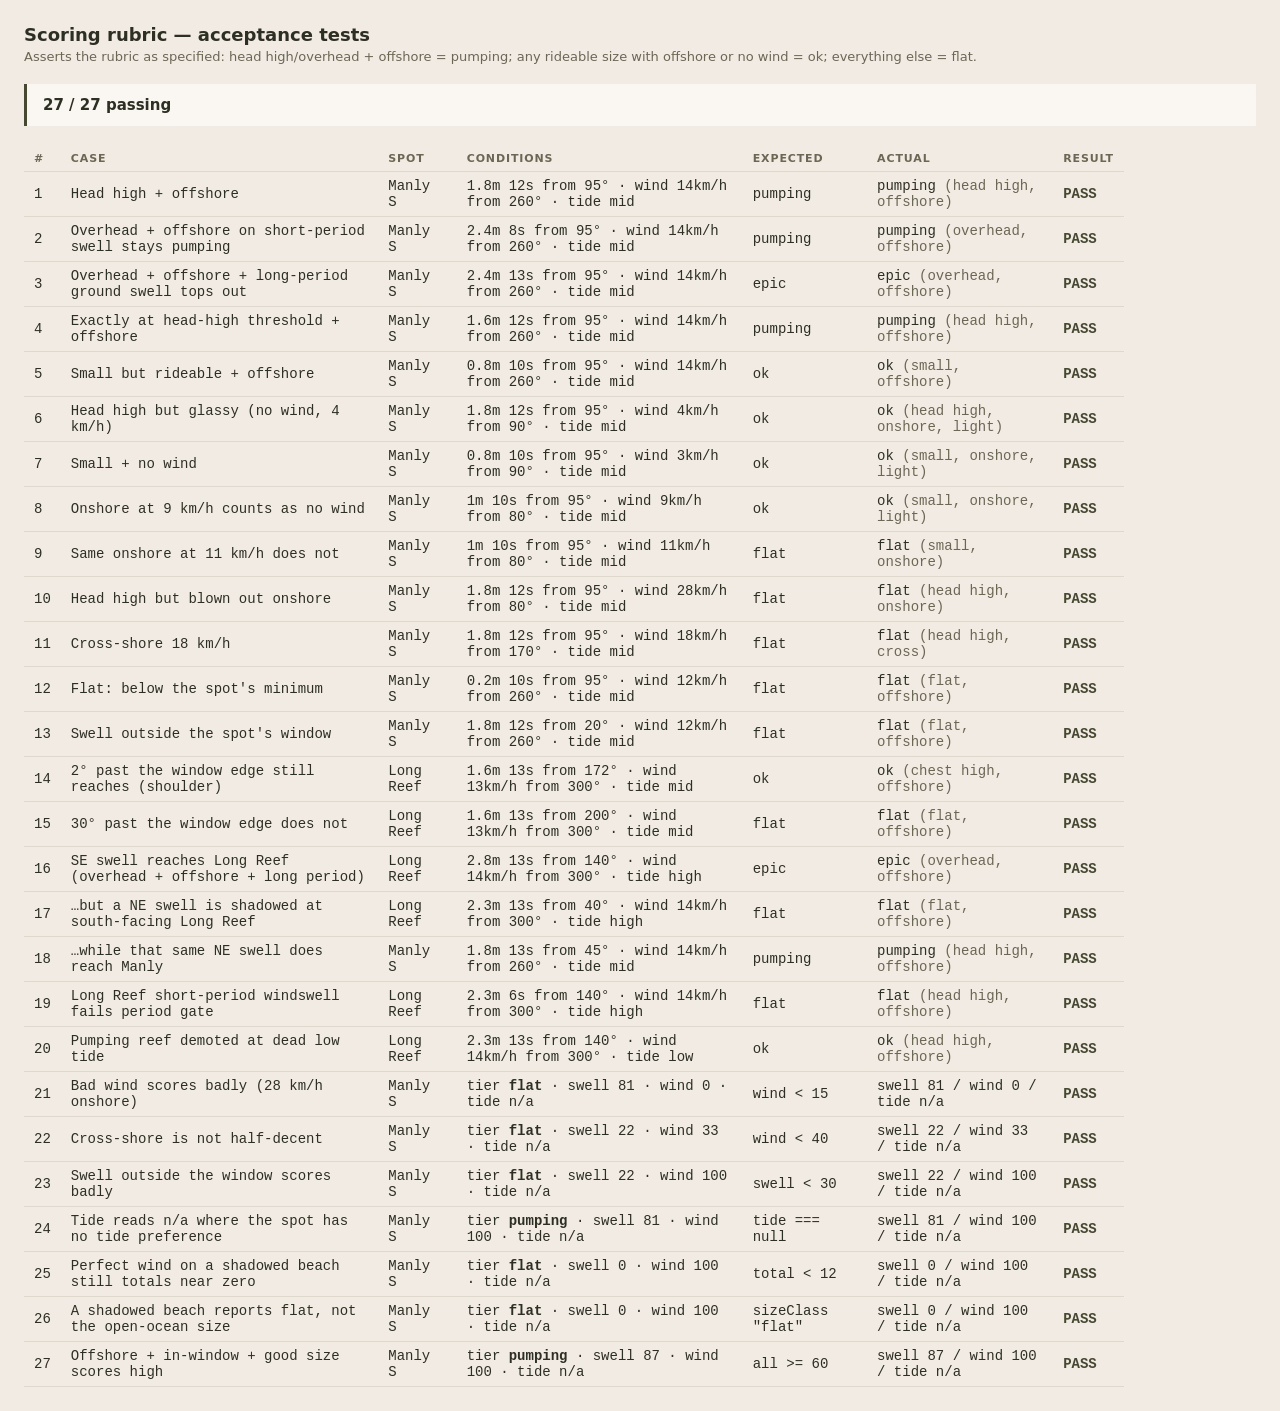
<file: test.html>
<!doctype html>
<html lang="en">
<head>
  <meta charset="utf-8" />
  <meta name="viewport" content="width=device-width, initial-scale=1" />
  <title>Scoring rubric tests</title>
  <style>
    body { font: 14px ui-monospace, Menlo, monospace; background: #F1EBE4; color: #2E2F23;
           margin: 0; padding: 24px; }
    h1 { font: 600 18px system-ui; margin: 0 0 4px; }
    p.sub { color: #6B6754; margin: 0 0 20px; font: 13px system-ui; }
    table { border-collapse: collapse; width: 100%; max-width: 1100px; }
    th, td { text-align: left; padding: 6px 10px; border-bottom: 1px solid #DFD8CC; }
    th { font: 600 11px system-ui; text-transform: uppercase; letter-spacing: .08em; color: #6B6754; }
    .pass { color: #464831; font-weight: 600; }
    .fail { color: #734E30; font-weight: 600; }
    #summary { margin: 20px 0; padding: 12px 16px; border-left: 3px solid #734E30;
               background: #FAF7F3; font: 600 15px system-ui; }
    #summary.ok { border-left-color: #464831; }
  </style>
</head>
<body>
  <h1>Scoring rubric — acceptance tests</h1>
  <p class="sub">Asserts the rubric as specified: head high/overhead + offshore = pumping;
     any rideable size with offshore or no wind = ok; everything else = flat.</p>
  <div id="summary">running…</div>
  <table><thead><tr>
    <th>#</th><th>Case</th><th>Spot</th><th>Conditions</th><th>Expected</th><th>Actual</th><th>Result</th>
  </tr></thead><tbody id="rows"></tbody></table>

  <script src="spots.js"></script>
  <script src="score.js"></script>
  <script>
    const byId = (id) => SPOTS.find((s) => s.id === id);

    // Manly South: faces 80°, window 50–140°, good 0.5–2.5, head high 1.6, overhead 2.1.
    //   offshore wind comes FROM 260°. No tide preference.
    // Long Reef: faces 120°, window 90–170°, head high 2.1, min period 10s,
    //   tide_pref mid-high. Offshore is FROM 300°.
    const CASES = [
      // --- the ideal condition -------------------------------------------
      { name: "Head high + offshore",
        spot: "manly-south", expect: "pumping",
        cond: { hs: 1.8, periodS: 12, swellFromDeg: 95, windFromDeg: 260, windKmh: 14, tideState: "mid" } },
      { name: "Overhead + offshore on short-period swell stays pumping",
        spot: "manly-south", expect: "pumping",
        cond: { hs: 2.4, periodS: 8, swellFromDeg: 95, windFromDeg: 260, windKmh: 14, tideState: "mid" } },
      { name: "Overhead + offshore + long-period ground swell tops out",
        spot: "manly-south", expect: "epic",
        cond: { hs: 2.4, periodS: 13, swellFromDeg: 95, windFromDeg: 260, windKmh: 14, tideState: "mid" } },
      { name: "Exactly at head-high threshold + offshore",
        spot: "manly-south", expect: "pumping",
        cond: { hs: 1.6, periodS: 12, swellFromDeg: 95, windFromDeg: 260, windKmh: 14, tideState: "mid" } },

      // --- second best ----------------------------------------------------
      { name: "Small but rideable + offshore",
        spot: "manly-south", expect: "ok",
        cond: { hs: 0.8, periodS: 10, swellFromDeg: 95, windFromDeg: 260, windKmh: 14, tideState: "mid" } },
      { name: "Head high but glassy (no wind, 4 km/h)",
        spot: "manly-south", expect: "ok",
        cond: { hs: 1.8, periodS: 12, swellFromDeg: 95, windFromDeg: 90, windKmh: 4, tideState: "mid" } },
      { name: "Small + no wind",
        spot: "manly-south", expect: "ok",
        cond: { hs: 0.8, periodS: 10, swellFromDeg: 95, windFromDeg: 90, windKmh: 3, tideState: "mid" } },

      // --- the 10 km/h boundary -------------------------------------------
      { name: "Onshore at 9 km/h counts as no wind",
        spot: "manly-south", expect: "ok",
        cond: { hs: 1.0, periodS: 10, swellFromDeg: 95, windFromDeg: 80, windKmh: 9, tideState: "mid" } },
      { name: "Same onshore at 11 km/h does not",
        spot: "manly-south", expect: "flat",
        cond: { hs: 1.0, periodS: 10, swellFromDeg: 95, windFromDeg: 80, windKmh: 11, tideState: "mid" } },

      // --- bad cases -------------------------------------------------------
      { name: "Head high but blown out onshore",
        spot: "manly-south", expect: "flat",
        cond: { hs: 1.8, periodS: 12, swellFromDeg: 95, windFromDeg: 80, windKmh: 28, tideState: "mid" } },
      { name: "Cross-shore 18 km/h",
        spot: "manly-south", expect: "flat",
        cond: { hs: 1.8, periodS: 12, swellFromDeg: 95, windFromDeg: 170, windKmh: 18, tideState: "mid" } },
      { name: "Flat: below the spot's minimum",
        spot: "manly-south", expect: "flat",
        cond: { hs: 0.2, periodS: 10, swellFromDeg: 95, windFromDeg: 260, windKmh: 12, tideState: "mid" } },
      { name: "Swell outside the spot's window",
        spot: "manly-south", expect: "flat",
        cond: { hs: 1.8, periodS: 12, swellFromDeg: 20, windFromDeg: 260, windKmh: 12, tideState: "mid" } },

      // --- soft window edge -------------------------------------------------
      { name: "2° past the window edge still reaches (shoulder)",
        spot: "longreef", expect: "ok",
        cond: { hs: 1.6, periodS: 13, swellFromDeg: 172, windFromDeg: 300, windKmh: 13, tideState: "mid" } },
      { name: "30° past the window edge does not",
        spot: "longreef", expect: "flat",
        cond: { hs: 1.6, periodS: 13, swellFromDeg: 200, windFromDeg: 300, windKmh: 13, tideState: "mid" } },

      // --- shelter: same swell, different spots ----------------------------
      { name: "SE swell reaches Long Reef (overhead + offshore + long period)",
        spot: "longreef", expect: "epic",
        cond: { hs: 2.8, periodS: 13, swellFromDeg: 140, windFromDeg: 300, windKmh: 14, tideState: "high" } },
      { name: "…but a NE swell is shadowed at south-facing Long Reef",
        spot: "longreef", expect: "flat",
        cond: { hs: 2.3, periodS: 13, swellFromDeg: 40, windFromDeg: 300, windKmh: 14, tideState: "high" } },
      { name: "…while that same NE swell does reach Manly",
        spot: "manly-south", expect: "pumping",
        cond: { hs: 1.8, periodS: 13, swellFromDeg: 45, windFromDeg: 260, windKmh: 14, tideState: "mid" } },

      // --- period gate and tide -------------------------------------------
      { name: "Long Reef short-period windswell fails period gate",
        spot: "longreef", expect: "flat",
        cond: { hs: 2.3, periodS: 6, swellFromDeg: 140, windFromDeg: 300, windKmh: 14, tideState: "high" } },
      { name: "Pumping reef demoted at dead low tide",
        spot: "longreef", expect: "ok",
        cond: { hs: 2.3, periodS: 13, swellFromDeg: 140, windFromDeg: 300, windKmh: 14, tideState: "low" } },
    ];

    // The breakdown has to agree with the verdict, which is the thing that was
    // wrong before: a "flat" spot could show swell in the 70s and tide at 100.
    const SCORE_CHECKS = [
      { name: "Bad wind scores badly (28 km/h onshore)", expect: "wind < 15",
        spot: "manly-south",
        cond: { hs: 1.8, periodS: 12, swellFromDeg: 95, windFromDeg: 80, windKmh: 28, tideState: "mid" },
        test: (r) => r.wind * 100 < 15 },
      { name: "Cross-shore is not half-decent", expect: "wind < 40",
        spot: "manly-south",
        cond: { hs: 1.8, periodS: 12, swellFromDeg: 170, windFromDeg: 170, windKmh: 18, tideState: "mid" },
        test: (r) => r.wind * 100 < 40 },
      { name: "Swell outside the window scores badly", expect: "swell < 30",
        spot: "manly-south",
        cond: { hs: 1.8, periodS: 12, swellFromDeg: 20, windFromDeg: 260, windKmh: 12, tideState: "mid" },
        test: (r) => r.swell * 100 < 30 },
      { name: "Tide reads n/a where the spot has no tide preference", expect: "tide === null",
        spot: "manly-south",
        cond: { hs: 1.8, periodS: 12, swellFromDeg: 95, windFromDeg: 260, windKmh: 14, tideState: "mid" },
        test: (r) => r.tide === null },
      { name: "Perfect wind on a shadowed beach still totals near zero", expect: "total < 12",
        spot: "manly-south",
        cond: { hs: 1.8, periodS: 13, swellFromDeg: 200, windFromDeg: 260, windKmh: 14, tideState: "mid" },
        test: (r) => r.total * 100 < 12 },
      { name: "A shadowed beach reports flat, not the open-ocean size", expect: 'sizeClass "flat"',
        spot: "manly-south",
        cond: { hs: 1.8, periodS: 13, swellFromDeg: 200, windFromDeg: 260, windKmh: 14, tideState: "mid" },
        test: (r) => r.sizeClass === "flat" },
      { name: "Offshore + in-window + good size scores high", expect: "all >= 60",
        spot: "manly-south",
        cond: { hs: 1.7, periodS: 12, swellFromDeg: 95, windFromDeg: 260, windKmh: 12, tideState: "mid" },
        test: (r) => r.swell * 100 >= 60 && r.wind * 100 >= 60 },
    ];

    let pass = 0;
    const rows = document.getElementById("rows");
    CASES.forEach((c, i) => {
      const spot = byId(c.spot);
      const r = SCORE.scoreSpot(spot, c.cond);
      const ok = r.tier === c.expect;
      if (ok) pass++;
      const cd = c.cond;
      rows.insertAdjacentHTML("beforeend", `<tr>
        <td>${i + 1}</td>
        <td>${c.name}</td>
        <td>${spot.short}</td>
        <td>${cd.hs}m ${cd.periodS}s from ${cd.swellFromDeg}° ·
            wind ${cd.windKmh}km/h from ${cd.windFromDeg}° · tide ${cd.tideState}</td>
        <td>${c.expect}</td>
        <td>${r.tier} <span style="color:#6B6754">(${r.sizeLabel}, ${r.windDir}${r.windLight ? ", light" : ""})</span></td>
        <td class="${ok ? "pass" : "fail"}">${ok ? "PASS" : "FAIL"}</td>
      </tr>`);
    });

    SCORE_CHECKS.forEach((c, i) => {
      const spot = byId(c.spot);
      const r = SCORE.scoreSpot(spot, c.cond);
      const ok = c.test(r);
      if (ok) pass++;
      const pct = (v) => (v == null ? "n/a" : Math.round(v * 100));
      rows.insertAdjacentHTML("beforeend", `<tr>
        <td>${CASES.length + i + 1}</td>
        <td>${c.name}</td>
        <td>${spot.short}</td>
        <td>tier <strong>${r.tier}</strong> · swell ${pct(r.swell)} · wind ${pct(r.wind)} · tide ${pct(r.tide)}</td>
        <td>${c.expect}</td>
        <td>swell ${pct(r.swell)} / wind ${pct(r.wind)} / tide ${pct(r.tide)}</td>
        <td class="${ok ? "pass" : "fail"}">${ok ? "PASS" : "FAIL"}</td>
      </tr>`);
    });

    const total = CASES.length + SCORE_CHECKS.length;
    const s = document.getElementById("summary");
    s.textContent = `${pass} / ${total} passing`;
    s.className = pass === total ? "ok" : "";
    console.log(`SCORE_TESTS ${pass}/${total}`);
  </script>
</body>
</html>
</file>
